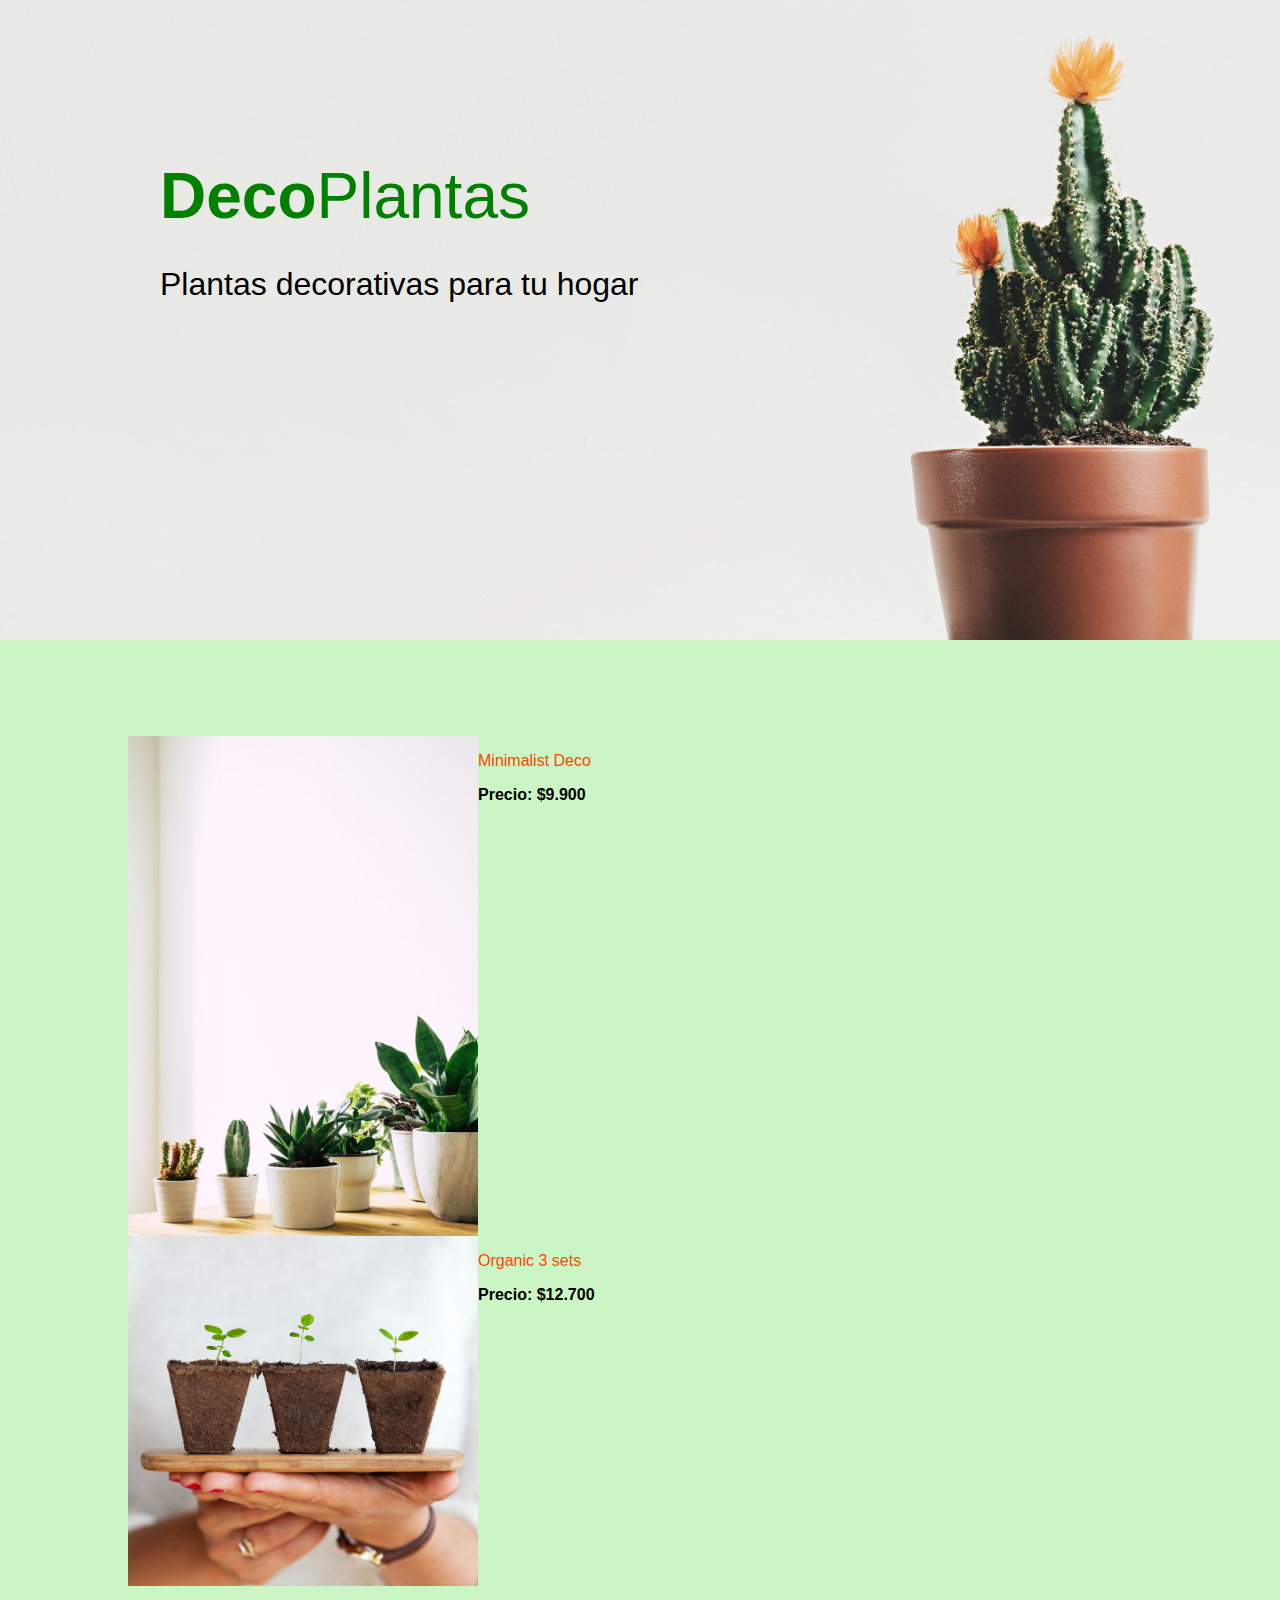
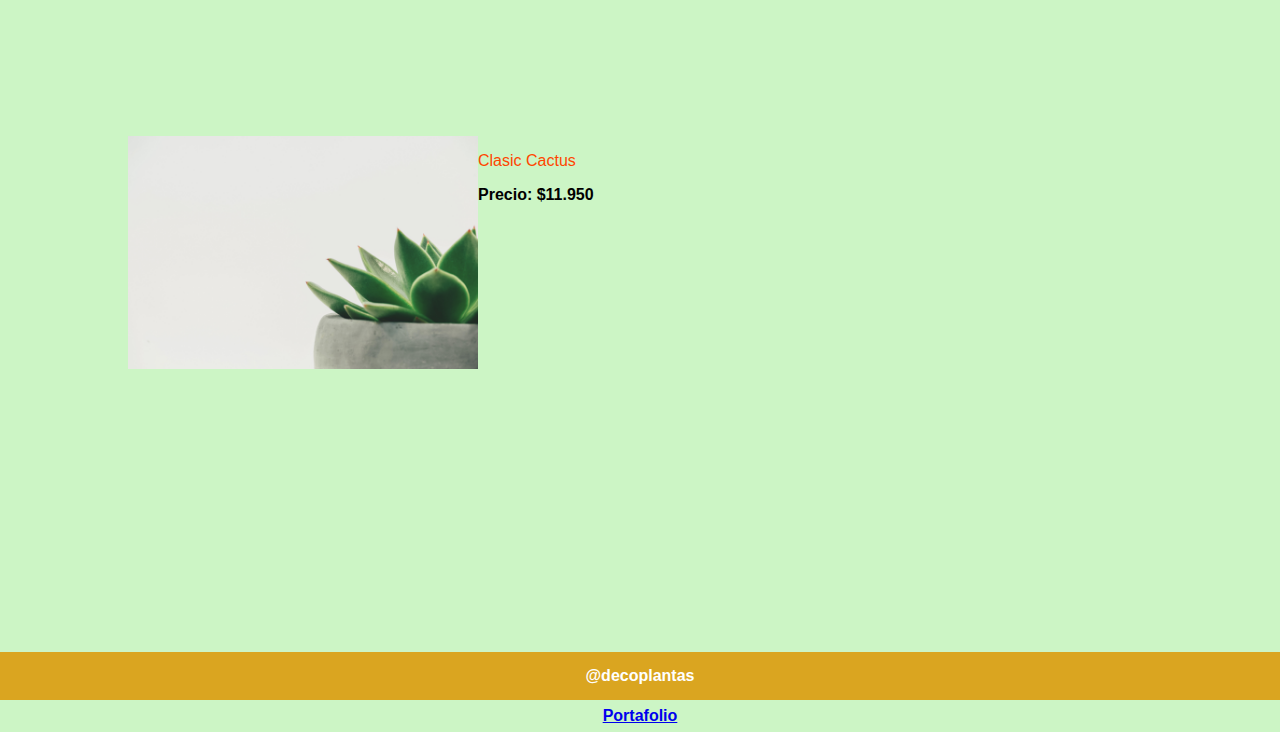
<file: index.html>
<!DOCTYPE html>
<html lang="es">
  <head>
    <meta charset="UTF-8" />
    <meta http-equiv="X-UA-Compatible" content="IE=edge" />
    <meta name="viewport" content="width=device-width, initial-scale=1.0" />
    <link rel="stylesheet" href="./assets/css/normalize.css" />
    <link rel="stylesheet" href="./assets/css/style.css" />
    <title>DECO PLANTAS</title>
    <link
      rel="shortcut icon"
      href="./assets/img/icon_plant.JPG"
      type="image/x-icon"
    />
    <link
    href="https://cdn.jsdelivr.net/npm/bootstrap@5.1.3/dist/css/bootstrap.min.css"
    rel="stylesheet"
    integrity="sha384-1BmE4kWBq78iYhFldvKuhfTAU6auU8tT94WrHftjDbrCEXSU1oBoqyl2QvZ6jIW3"
    crossorigin="anonymous"
  />
  </head>

  <body>

    <header class="header">

      <h1 >
        <strong>Deco</strong>Plantas</h1>
      <p>Plantas decorativas para tu hogar</p>
  
  </header>


   <main class="container ">

    <div class="products">


      <div class="sub-products">
        <div class="img">
          <img src="./assets/img/deco2.jpg" alt="primera imagen del body" /></div>
        <div class=""> 
          <p style="color: orangered">Minimalist Deco</p>
          <p><strong>Precio: $9.900</strong></p>
        </div>
        
      </div>


      <div class="sub-products">
        <div class="d-flex">
          <div class="img">
              <img src="./assets/img/deco3.jpg"  alt="segunda imagen del body" />
            </div>
        </div>
        <div>
          <p style="color: orangered">Organic 3 sets</p>
          <p><strong>Precio: $12.700</strong></p>
        </div>
      </div>
        <div class="sub-products">
          <div class="d-flex">
            <div class="img">
          <img src="./assets/img/deco4.jpg"  alt="tercera imagen del body" />
        </div>
        </div>
        <div> <p style="color: orangered">Clasic Cactus</p>
          <p><strong>Precio: $11.950</strong></p> 
        </div>
        </div>
        
      
        
    </div>
  </main>
  <footer>
    <div class="footer"> <p>@decoplantas</p></div>
    
    <div class="footer2">
      <a href="./portafolio.html"> Portafolio </a>
    </div>

  </footer>

    <script
    src="https://cdn.jsdelivr.net/npm/bootstrap@5.1.3/dist/js/bootstrap.bundle.min.js"
    integrity="sha384-ka7Sk0Gln4gmtz2MlQnikT1wXgYsOg+OMhuP+IlRH9sENBO0LRn5q+8nbTov4+1p"
    crossorigin="anonymous"
  ></script>
  </body>
</html>
</file>
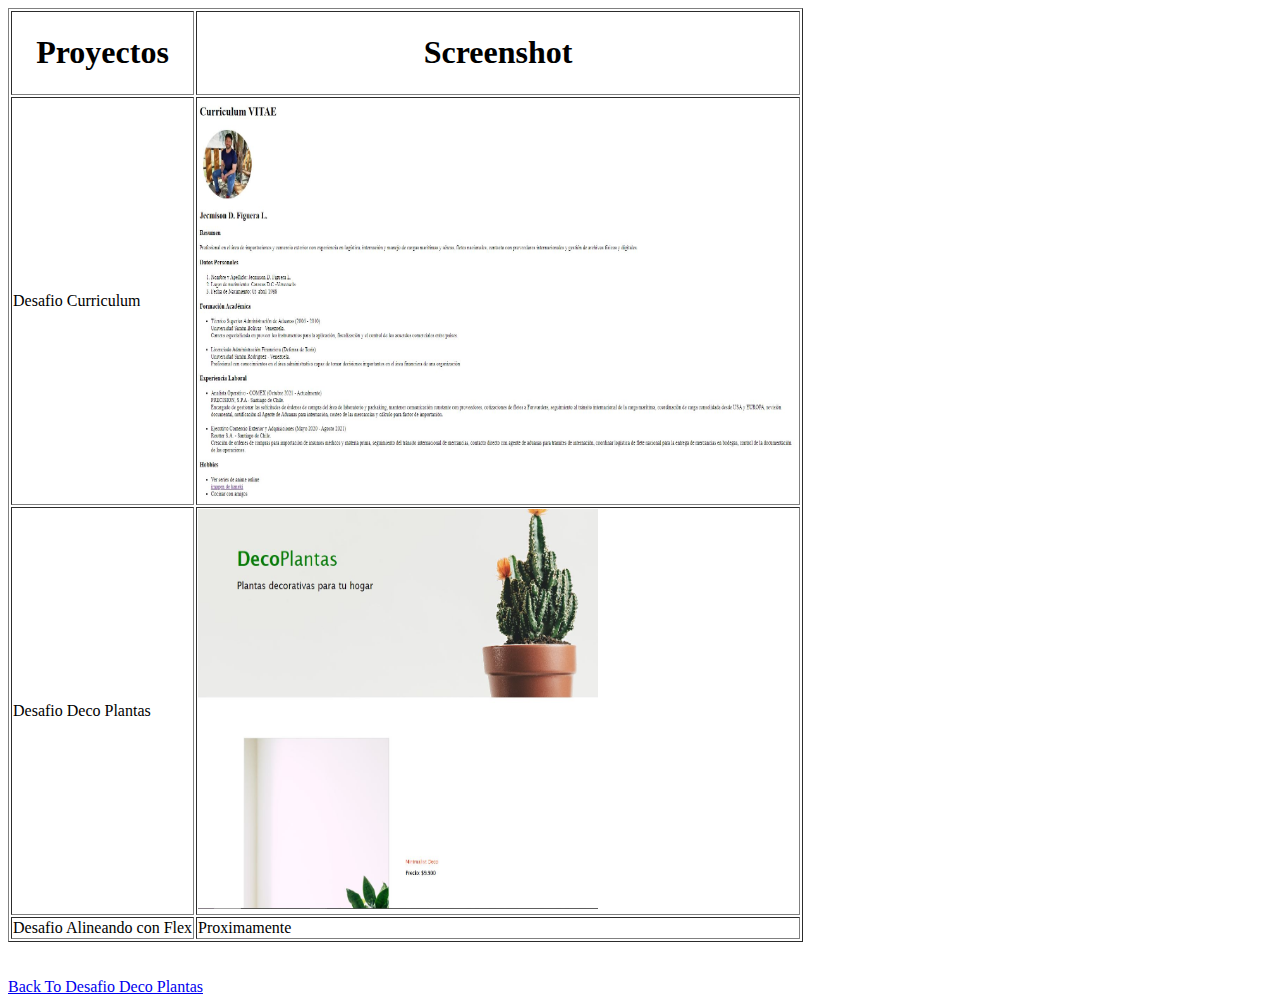
<file: portafolio.html>
<!DOCTYPE html>
<html lang="es">

<head>
    <meta charset="UTF-8">
    <meta http-equiv="X-UA-Compatible" content="IE=edge">
    <meta name="viewport" content="width=device-width, initial-scale=1.0">
    <title>Portafolios</title>
</head>

<body>
    <table border="1">
        <tr>
            <th>
                <h1>Proyectos</h1>
            </th>
            <th>
                <h1>Screenshot</h1>
            </th>
        </tr>
        <tr>
            <td> Desafio Curriculum </td>
            <td><img src="./assets/img/Captura CV.JPG" width="600" height="400" alt=screenshot CV> </td>
        </tr>
        <tr>
            <td> Desafio Deco Plantas</td>
            <td> <img src="./assets/img/Capture Desafio.JPG" width="400" height="400" alt=screenshot DecoPlantas> </td>
        </tr>
        <tr>
            <td> Desafio Alineando con Flex</td>
            <td> Proximamente </td>
        </tr>
    </table>
    <br>
    <br>
    <div Class="return">
        <a href="index.html"> Back To Desafio Deco Plantas </a>
    </div>
</body>

</html>
</file>
<file: assets/css/style.css>
body {
    margin: 0px;
    font-family: "Lucida Sans", "Lucida Sans Regular", "Lucida Grande",
        "Lucida Sans Unicode", Geneva, Verdana, sans-serif;
        background-color: #ccf5c5;
}
h1 {
    color: green;
}
.header {
    height: 10em;
    padding: 5em;
    font-size: 2em;
    background-image: url("../img/deco1.jpg");
    background-size: cover;
    background-position: center;
    margin-bottom: 3em;
}

.header h1 {
    margin: 0px;
    font-weight: 400;
}

.products {
    width: 80%;
    margin: auto;
}

.sub-products{
    display: flex;
}
.img{
    height: 500px;
    width: 350px;
}
img{
    width: inherit;
}




.footer {
    height: 3em;
    line-height: 3em;
    background-color: goldenrod;
    color: white;
    text-align: center;
    font-weight: 900;
}

.footer2 {
    height: 2em;
    line-height: 2em;
    text-align: center;
    font-weight: 600;
}
</file>
